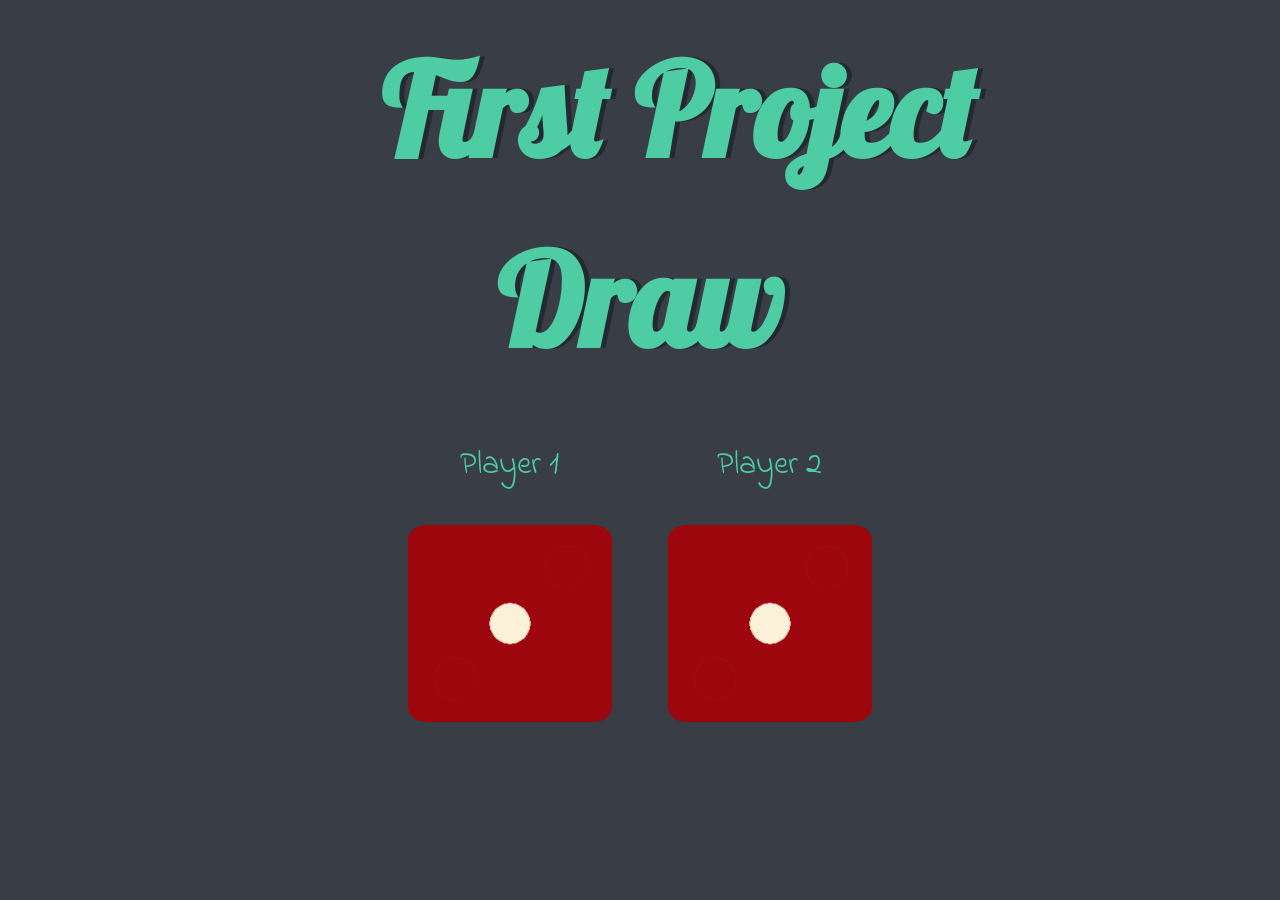
<file: index.html>
<!DOCTYPE html>
<html lang="en" dir="ltr">
  <head>
    <meta charset="utf-8">
    <title>Dicee</title>
    <link rel="stylesheet" href="styles.css">
    <link href="https://fonts.googleapis.com/css?family=Indie+Flower|Lobster" rel="stylesheet">

  </head>
  <body>
    <h1 id="heading">First Project</h1>

    <div class="container">
      <h1 id="winner">Refresh Me</h1>

      <div class="dice">
        <p>Player 1</p>
        <img class="img1" src="images/dice6.png">
      </div>

      <div class="dice">
        <p>Player 2</p>
        <img class="img2" src="images/dice6.png">
      </div>

    </div>

    <script src="index.js"></script>
  </body>
</html>
</file>
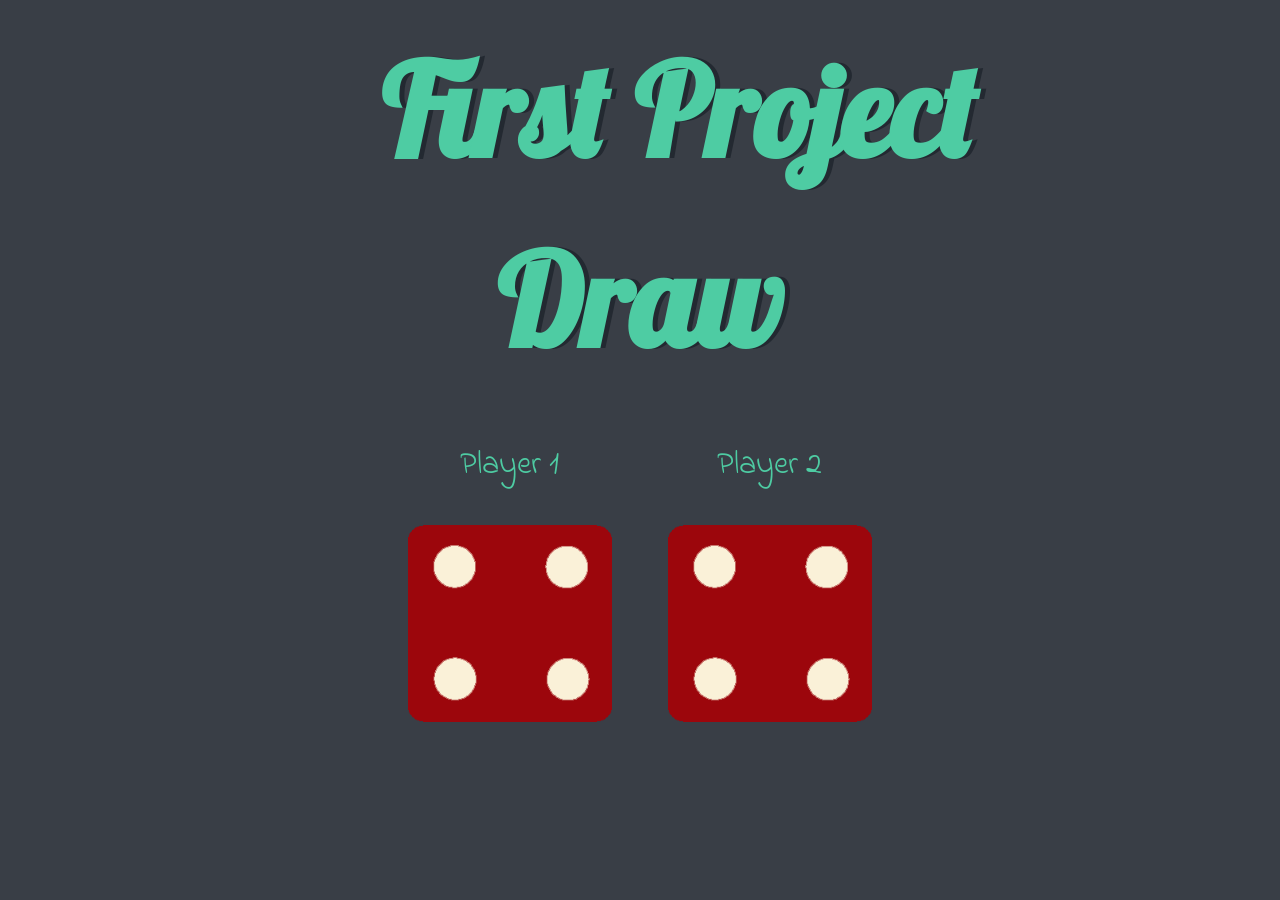
<file: dicee.html>
<!DOCTYPE html>
<html lang="en" dir="ltr">
  <head>
    <meta charset="utf-8">
    <title>Dicee</title>
    <link rel="stylesheet" href="styles.css">
    <link href="https://fonts.googleapis.com/css?family=Indie+Flower|Lobster" rel="stylesheet">

  </head>
  <body>
    <h1 id="heading">First Project</h1>

    <div class="container">
      <h1 id="winner">Refresh Me</h1>

      <div class="dice">
        <p>Player 1</p>
        <img class="img1" src="/images/dice6.png">
      </div>

      <div class="dice">
        <p>Player 2</p>
        <img class="img2" src="/images/dice6.png">
      </div>

    </div>

    <script src="index.js"></script>
  </body>
</html>
</file>
<file: styles.css>
.container {
  width: 70%;
  margin: auto;
  text-align: center;
}
#heading{
  text-align: center;
  width: 100vw;
}
.dice {
  text-align: center;
  display: inline-block;

}

body {
  background-color: #393E46;
}

h1 {
  text-align: center;
  margin: 30px;
  font-family: 'Lobster', cursive;
  text-shadow: 5px 0 #232931;
  font-size: 8rem;
  color: #4ECCA3;
}

p {
  font-size: 2rem;
  color: #4ECCA3;
  font-family: 'Indie Flower', cursive;
}

img {
  width: 80%;
}

footer {
  margin-top: 5%;
  color: #EEEEEE;
  text-align: center;
  font-family: 'Indie Flower', cursive;

}
</file>
